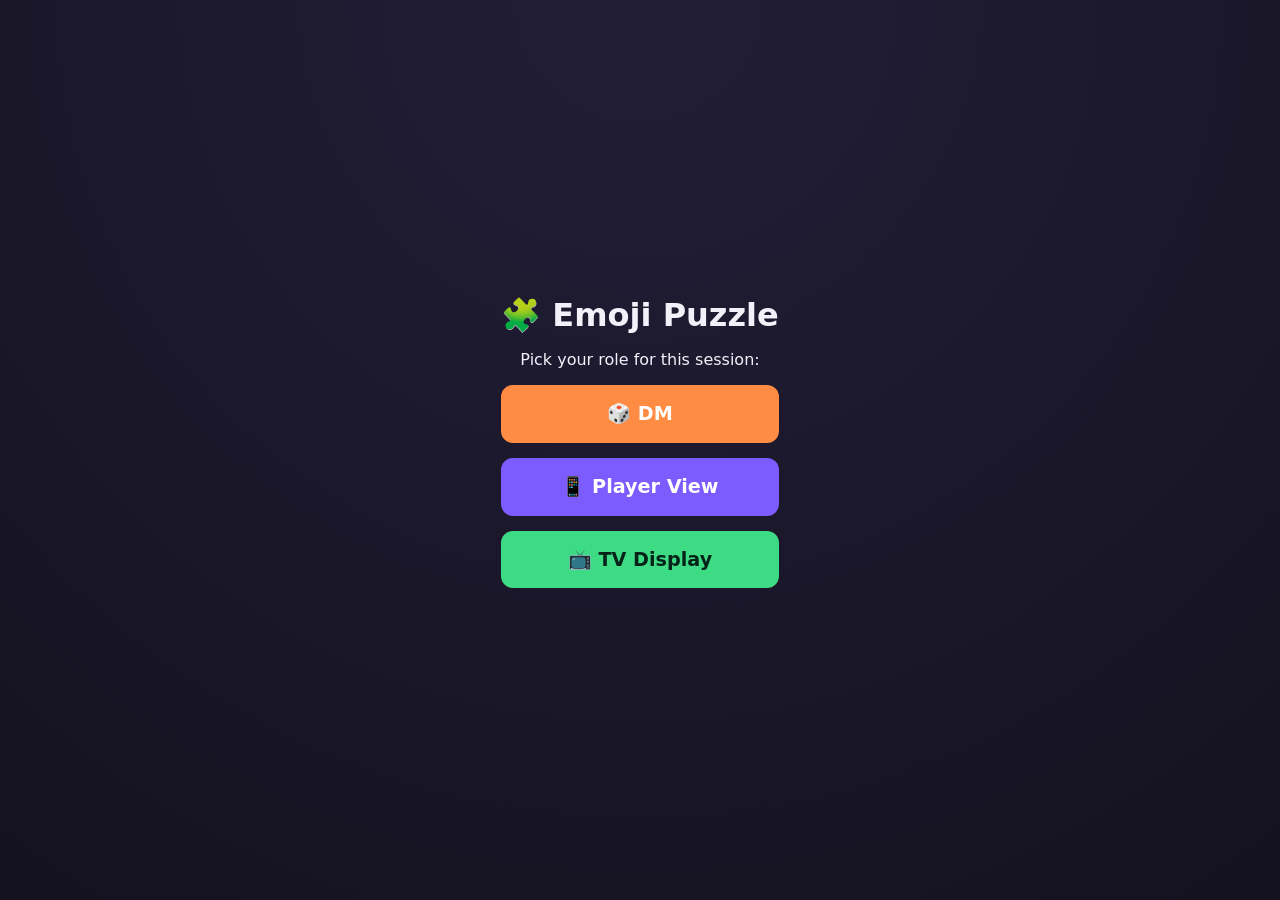
<file: index.html>
<!doctype html>
<html lang="en">
<head>
  <meta charset="UTF-8">
  <meta name="viewport" content="width=device-width, initial-scale=1.0">
  <title>Emoji Puzzle</title>
  <link rel="stylesheet" href="css/style.css">
</head>
<body class="landing">
  <div class="landing-card">
    <h1>🧩 Emoji Puzzle</h1>
    <p>Pick your role for this session:</p>
    <a class="big-link dm" href="dm.html">🎲 DM</a>
    <a class="big-link player" href="player.html">📱 Player View</a>
    <a class="big-link tv" href="tv.html">📺 TV Display</a>
  </div>
</body>
</html>
</file>
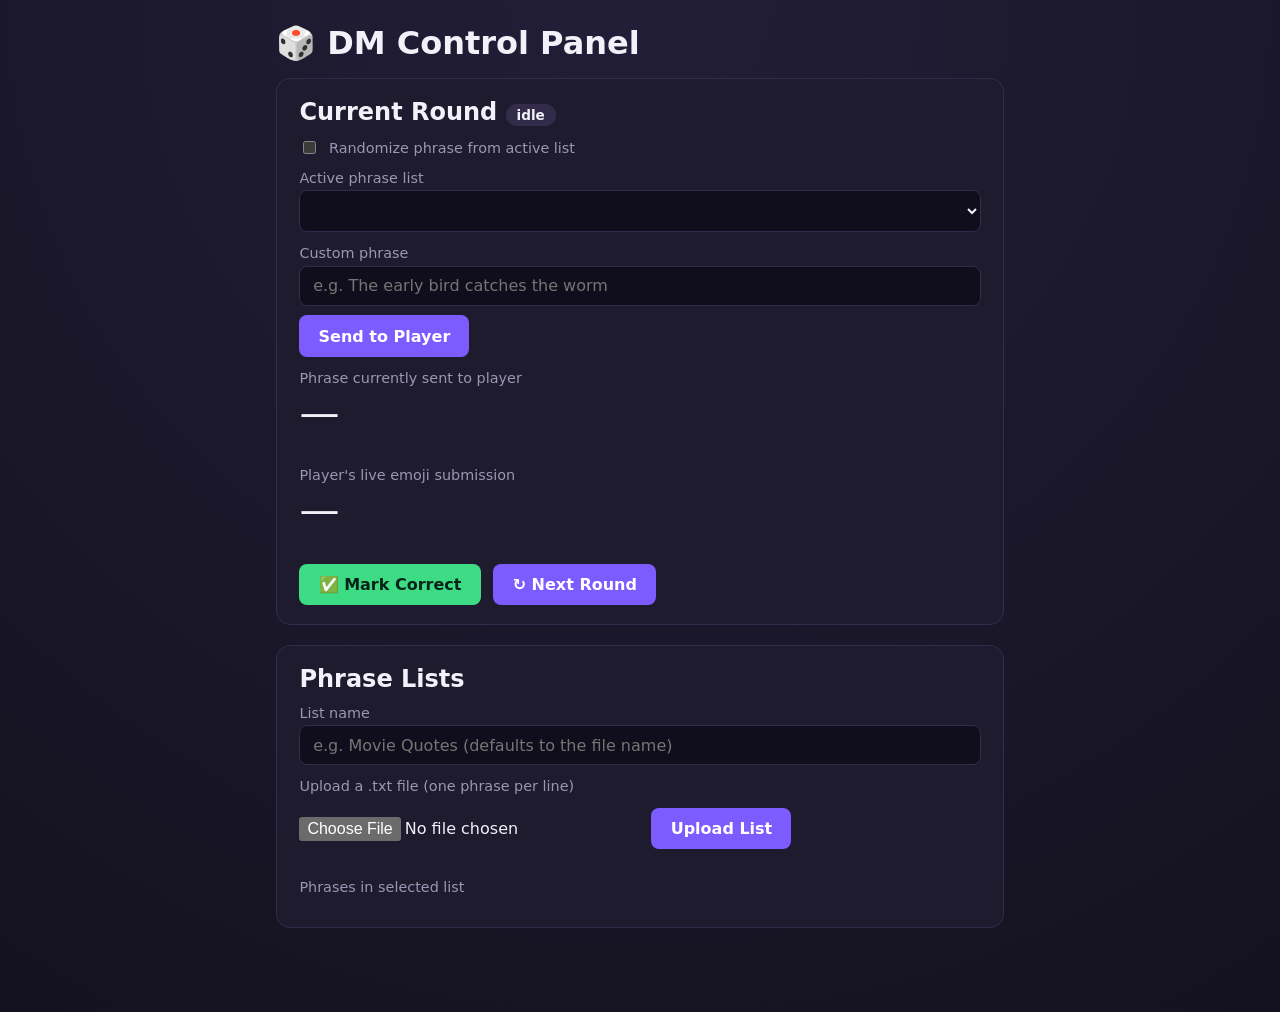
<file: dm.html>
<!doctype html>
<html lang="en">
<head>
  <meta charset="UTF-8">
  <meta name="viewport" content="width=device-width, initial-scale=1.0">
  <title>Emoji Puzzle — DM</title>
  <link rel="stylesheet" href="css/style.css">
</head>
<body class="dm-body">
  <h1>🎲 DM Control Panel</h1>

  <section id="dashboard-section">
    <div class="panel">
      <h2>Current Round <span class="status-pill" id="status-pill">idle</span></h2>

      <div class="toggle-row form-row">
        <input type="checkbox" id="randomize-toggle">
        <label for="randomize-toggle" style="margin:0;">Randomize phrase from active list</label>
      </div>

      <div class="form-row">
        <label for="list-select">Active phrase list</label>
        <select id="list-select"></select>
      </div>

      <div id="manual-phrase-row" class="form-row">
        <label for="manual-phrase">Custom phrase</label>
        <input type="text" id="manual-phrase" placeholder="e.g. The early bird catches the worm">
        <button id="send-phrase-btn" style="margin-top:0.6em;">Send to Player</button>
      </div>

      <div id="random-phrase-row" class="form-row hidden">
        <button id="next-phrase-btn">🎲 Next Random Phrase</button>
        <button id="reset-used-btn" style="background:transparent; border:1px solid var(--panel-border); color:var(--muted);">Reset "used" flags for this list</button>
      </div>

      <div class="form-row">
        <label>Phrase currently sent to player</label>
        <div class="live-emoji" id="current-phrase-display">—</div>
      </div>

      <div class="form-row">
        <label>Player's live emoji submission</label>
        <div class="live-emoji" id="live-submission">—</div>
      </div>

      <div class="round-controls">
        <button class="correct-btn" id="mark-correct-btn">✅ Mark Correct</button>
        <button id="next-round-btn">↻ Next Round</button>
      </div>
    </div>

    <div class="panel">
      <h2>Phrase Lists</h2>
      <div class="form-row">
        <label for="list-file-name">List name</label>
        <input type="text" id="list-file-name" placeholder="e.g. Movie Quotes (defaults to the file name)">
      </div>

      <div class="form-row">
        <label for="list-file-input">Upload a .txt file (one phrase per line)</label>
        <input type="file" id="list-file-input" accept=".txt,text/plain">
        <button id="upload-list-btn" style="margin-top:0.6em;">Upload List</button>
        <div class="error-text" id="upload-error"></div>
      </div>

      <div class="form-row">
        <label>Phrases in selected list</label>
        <div id="phrases-container"></div>
      </div>
    </div>
  </section>

  <script type="module" src="js/dm.js"></script>
</body>
</html>
</file>
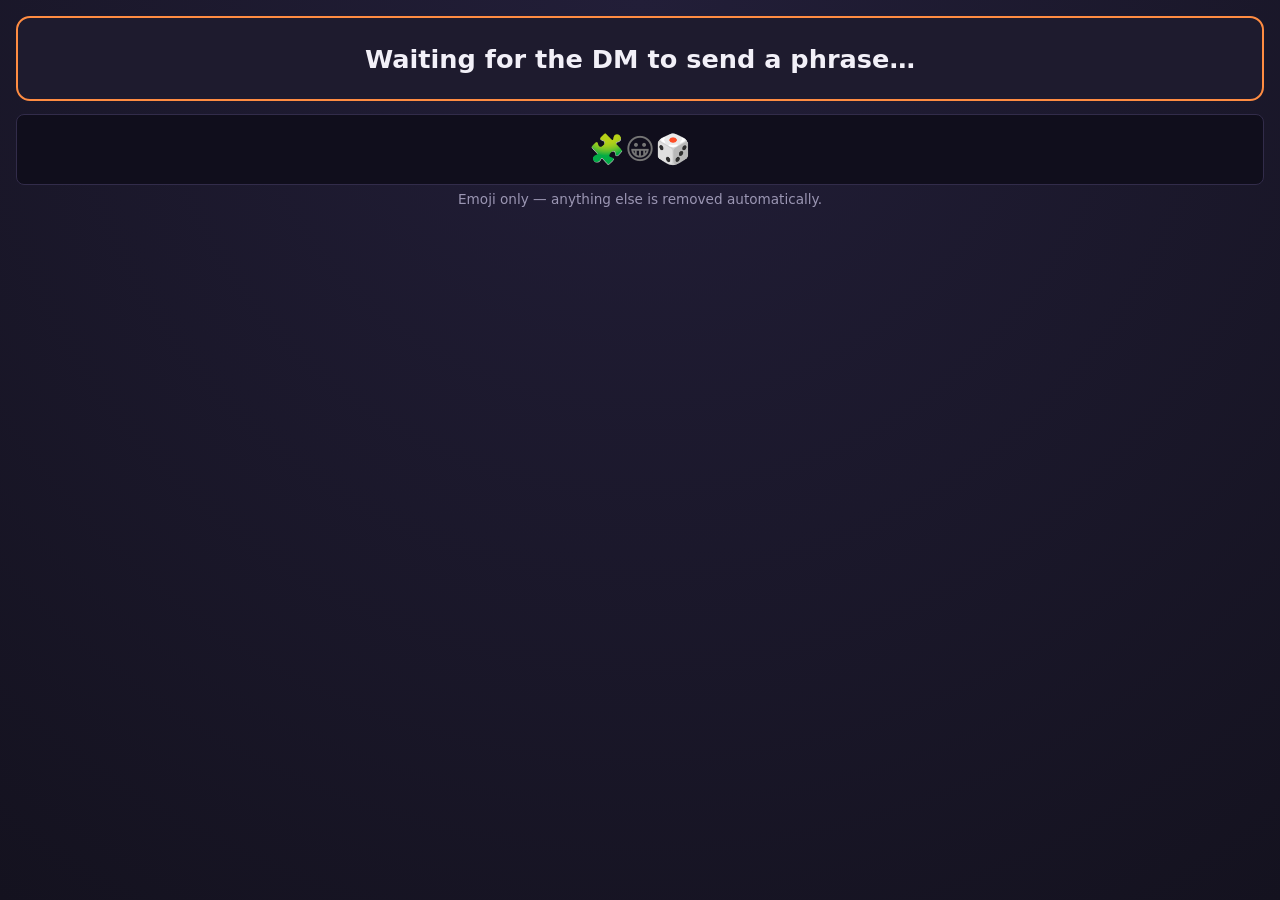
<file: player.html>
<!doctype html>
<html lang="en">
<head>
  <meta charset="UTF-8">
  <meta name="viewport" content="width=device-width, initial-scale=1.0">
  <title>Emoji Puzzle — Player</title>
  <link rel="stylesheet" href="css/style.css">
</head>
<body class="player-body">
  <div class="phrase-banner" id="phrase-text">Waiting for the DM to send a phrase…</div>

  <form class="emoji-form" id="emoji-form">
    <input type="text" id="emoji-input" placeholder="🧩😀🎲" autocomplete="off" disabled>
  </form>
  <div class="hint-text">Emoji only — anything else is removed automatically.</div>
  <div class="status-line" id="status-text"></div>

  <script type="module" src="js/player.js"></script>
</body>
</html>
</file>
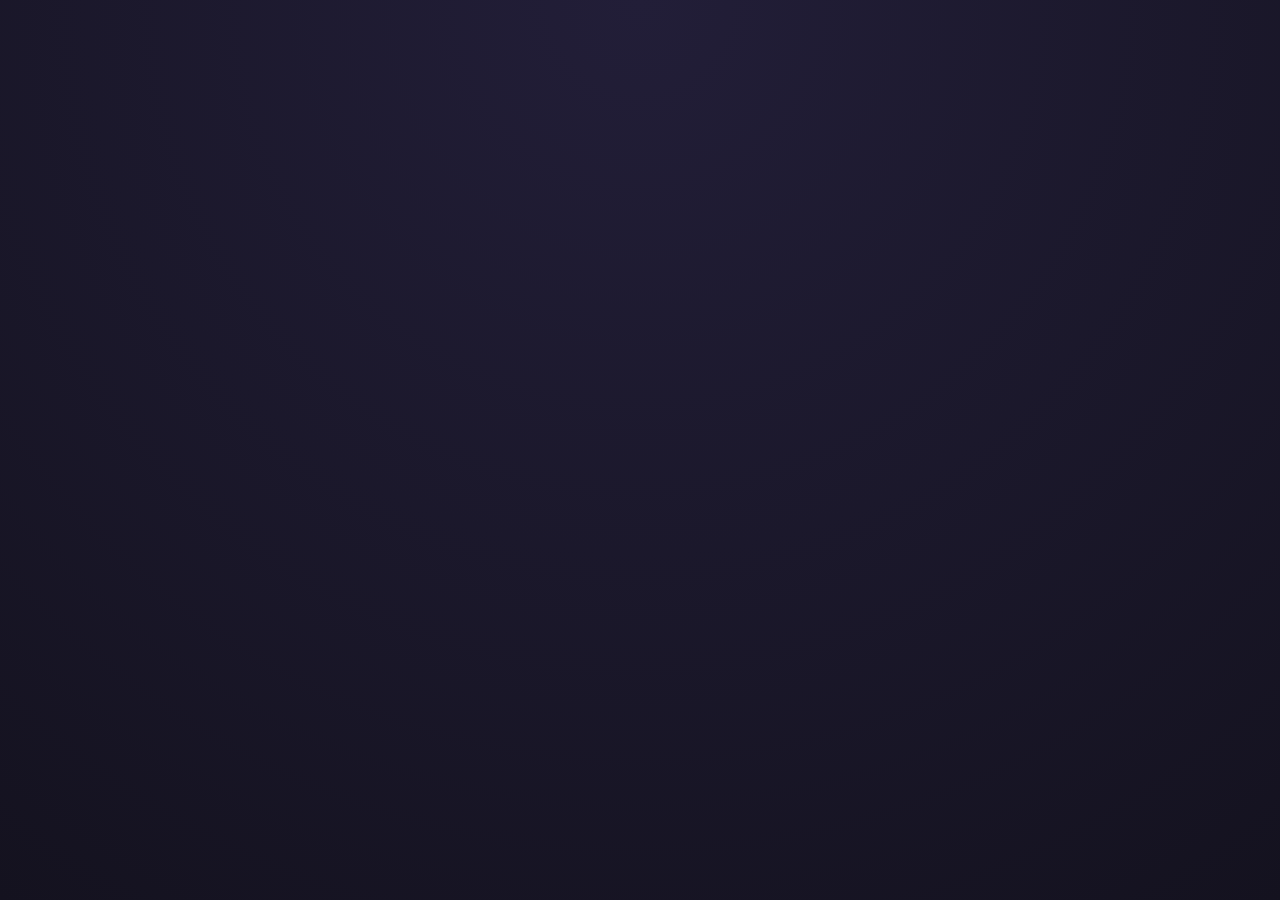
<file: tv.html>
<!doctype html>
<html lang="en">
<head>
  <meta charset="UTF-8">
  <meta name="viewport" content="width=device-width, initial-scale=1.0">
  <title>Emoji Puzzle — TV</title>
  <link rel="stylesheet" href="css/style.css">
</head>
<body class="tv-body">
  <div class="tv-stage" id="tv-stage">
    <div class="tv-emoji" id="emoji-display"></div>
  </div>
  <div class="correct-banner" id="correct-banner" hidden>✅ Correct!</div>

  <script type="module" src="js/tv.js"></script>
</body>
</html>
</file>
<file: css/style.css>
:root {
  color-scheme: dark;
  --bg: #14121f;
  --panel: #1e1b2e;
  --panel-border: #322c4a;
  --accent: #ff8c42;
  --accent-2: #7c5cff;
  --text: #f2f0f8;
  --muted: #9b96b3;
  --good: #3ddc84;
}

* {
  box-sizing: border-box;
}

body {
  margin: 0;
  min-height: 100vh;
  background: radial-gradient(circle at top, #221e38, var(--bg));
  color: var(--text);
  font-family: 'Segoe UI', system-ui, sans-serif;
}

h1, h2, h3 {
  margin: 0 0 0.5em;
}

button, input, select, textarea {
  font-family: inherit;
  font-size: 1rem;
}

button {
  cursor: pointer;
  border: none;
  border-radius: 8px;
  padding: 0.7em 1.2em;
  background: var(--accent-2);
  color: white;
  font-weight: 600;
  transition: transform 0.1s ease, opacity 0.1s ease;
}

button:hover {
  opacity: 0.9;
}

button:active {
  transform: scale(0.97);
}

button:disabled {
  opacity: 0.4;
  cursor: not-allowed;
}

input[type="text"], input[type="email"], input[type="password"], textarea, select {
  background: #100e1c;
  border: 1px solid var(--panel-border);
  color: var(--text);
  border-radius: 8px;
  padding: 0.6em 0.8em;
  width: 100%;
}

.panel {
  background: var(--panel);
  border: 1px solid var(--panel-border);
  border-radius: 14px;
  padding: 1.2em 1.4em;
  margin-bottom: 1.2em;
}

/* Landing page */
body.landing {
  display: flex;
  align-items: center;
  justify-content: center;
}

.landing-card {
  text-align: center;
  padding: 2em;
}

.big-link {
  display: block;
  margin: 0.8em auto;
  max-width: 320px;
  padding: 0.9em 1.4em;
  border-radius: 12px;
  text-decoration: none;
  font-size: 1.2rem;
  font-weight: 700;
  color: white;
}

.big-link.dm { background: var(--accent); }
.big-link.player { background: var(--accent-2); }
.big-link.tv { background: var(--good); color: #06231a; }

/* DM page */
body.dm-body {
  max-width: 760px;
  margin: 0 auto;
  padding: 1.5em 1em 4em;
}

.form-row {
  margin-bottom: 0.8em;
}

.form-row label {
  display: block;
  margin-bottom: 0.3em;
  color: var(--muted);
  font-size: 0.9rem;
}

.error-text {
  color: #ff6b6b;
  min-height: 1.2em;
  font-size: 0.9rem;
}

.toggle-row {
  display: flex;
  align-items: center;
  gap: 0.6em;
}

.phrase-list-row {
  display: flex;
  justify-content: space-between;
  align-items: center;
  padding: 0.4em 0;
  border-bottom: 1px solid var(--panel-border);
  font-size: 0.95rem;
}

.phrase-list-row.used {
  color: var(--muted);
  text-decoration: line-through;
}

.phrase-list-row button {
  padding: 0.2em 0.6em;
  background: transparent;
  border: 1px solid var(--panel-border);
  color: var(--muted);
}

.live-emoji {
  font-size: 2.5rem;
  min-height: 1.6em;
  word-break: break-word;
}

.round-controls {
  display: flex;
  gap: 0.8em;
  flex-wrap: wrap;
}

.round-controls .correct-btn {
  background: var(--good);
  color: #06231a;
}

.status-pill {
  display: inline-block;
  padding: 0.2em 0.8em;
  border-radius: 999px;
  background: var(--panel-border);
  font-size: 0.85rem;
}

/* Player page */
body.player-body {
  display: flex;
  flex-direction: column;
  min-height: 100vh;
  padding: 1em;
}

.phrase-banner {
  background: var(--panel);
  border: 2px solid var(--accent);
  border-radius: 14px;
  padding: 1em;
  text-align: center;
  font-size: 1.6rem;
  font-weight: 700;
  margin-bottom: 0.5em;
}

.status-line {
  text-align: center;
  color: var(--muted);
  margin-top: 1em;
}

.emoji-form {
  display: flex;
  gap: 0.6em;
}

.emoji-form input {
  flex: 1;
  font-size: 1.8rem;
  text-align: center;
}

.hint-text {
  text-align: center;
  color: var(--muted);
  font-size: 0.85rem;
  margin-top: 0.5em;
}

/* TV page */
body.tv-body {
  min-height: 100vh;
  overflow: hidden;
}

.tv-stage {
  width: 100vw;
  height: 100vh;
  display: flex;
  align-items: center;
  justify-content: center;
  padding: 4vw;
  overflow: hidden;
}

.tv-emoji {
  font-size: 10rem;
  text-align: center;
  line-height: 1.15;
  word-break: break-word;
  overflow-wrap: anywhere;
  white-space: normal;
}

.correct-banner {
  position: fixed;
  inset: 0;
  display: flex;
  align-items: center;
  justify-content: center;
  background: rgba(6, 35, 26, 0.92);
  color: var(--good);
  font-size: 10vw;
  font-weight: 800;
  text-align: center;
}

.correct-banner[hidden] {
  display: none;
}

.hidden {
  display: none !important;
}
</file>
